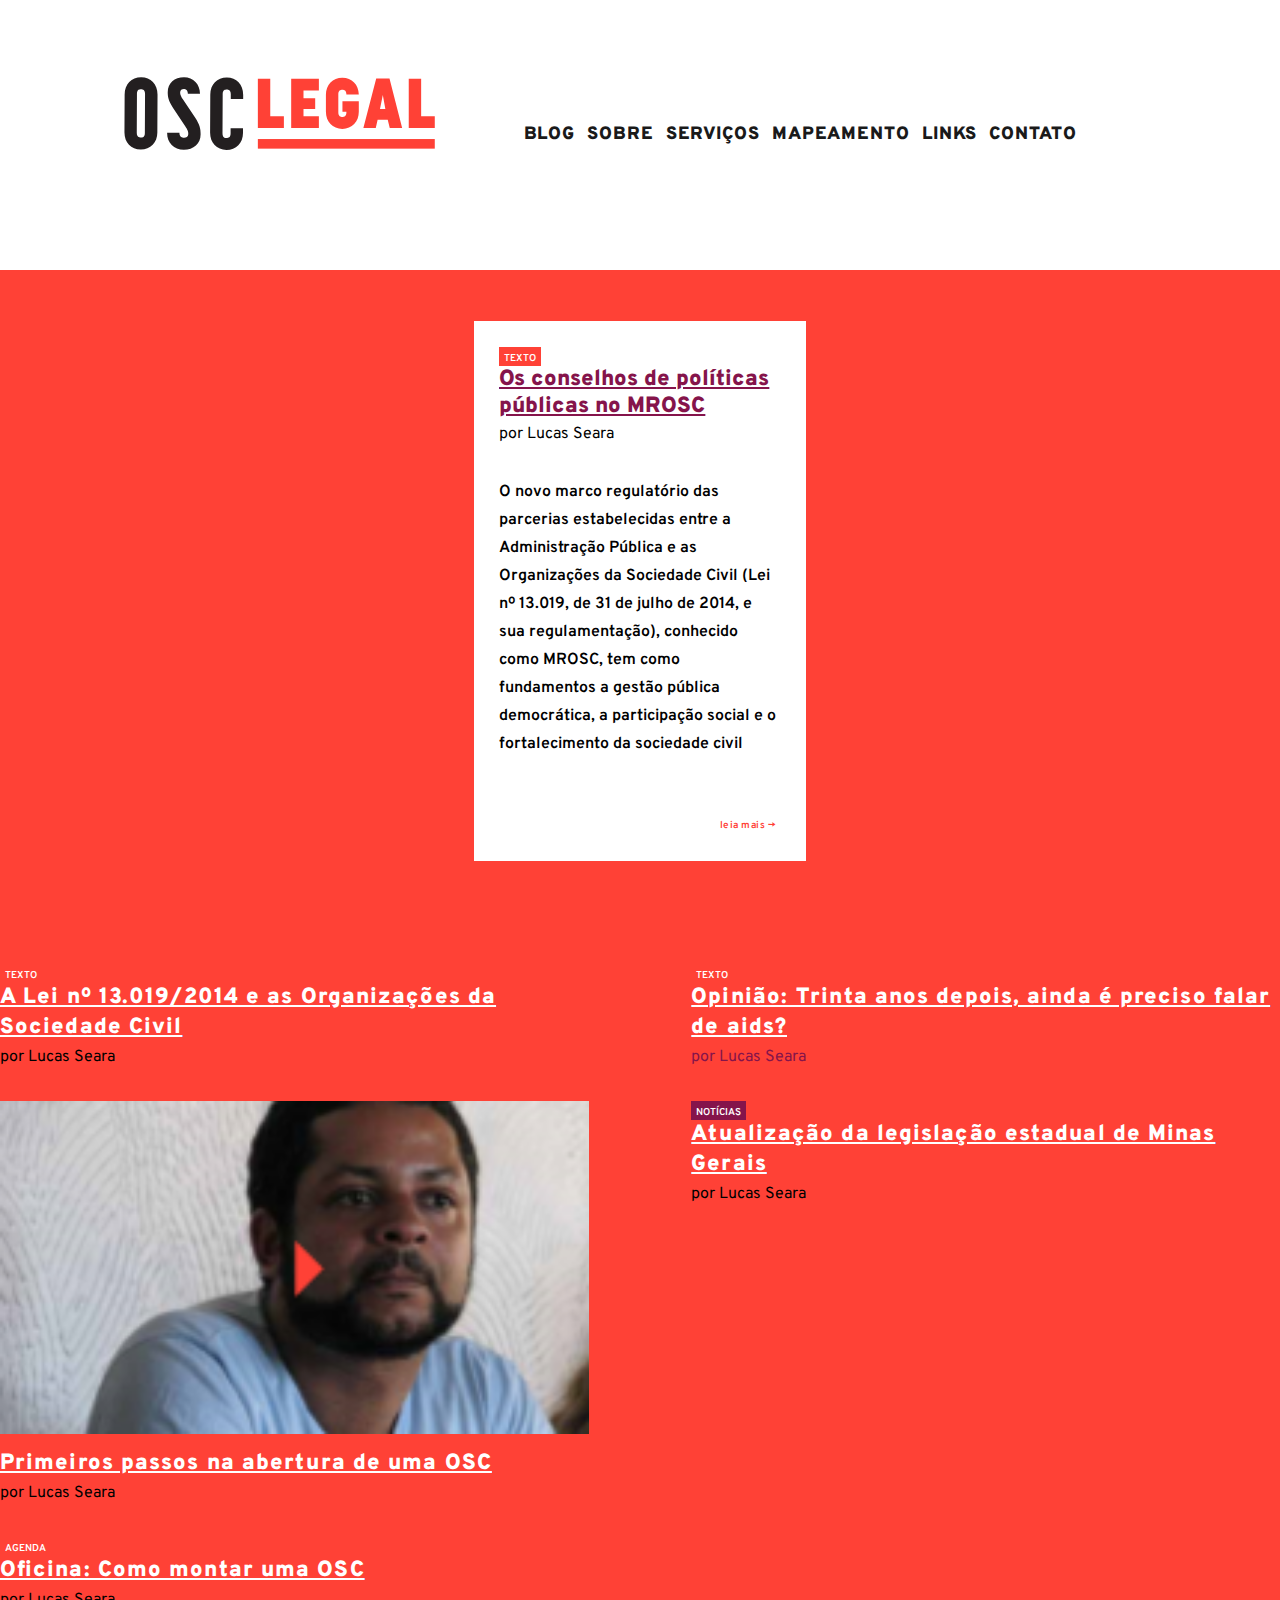
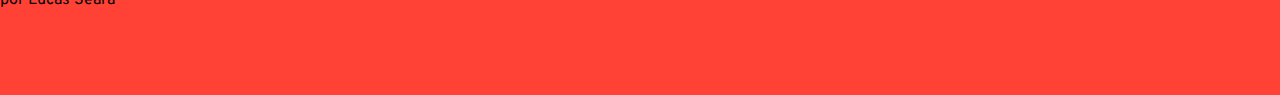
<file: index.html>
<!DOCTYPE html>
<html>
<head>
	<title>OSC Legal</title>
	<meta charset="utf-8">
	<meta name="viewport" content="width=device-width, initial-scale=1">
	<link rel="stylesheet" href="style.css">
</head>
<body>
	<header class="cabecalho">
		<a class="cabecalho-logo" href="index.html">
			<img class="" src="Assets/Logo-OSC-15.svg">
		</a>
		<nav class="cabecalho-menu">
			<a class="cabecalhoMenu-item" href="index.html">Blog</a>
				<div class="cabecalhoMenuItem-drop">
					<a class="menuItemDrop-item" href="blogTextos.html">Texto</a>
					<a class="menuItemDrop-item" href="blogVideos.html">Vídeos</a>
					<a class="menuItemDrop-item" href="blogAgenda.html">Agenda</a>
					<a class="menuItemDrop-item" href="blogFotos.html">Fotos</a>
					<a class="menuItemDrop-item" href="blogNoticias.html">Notícias</a>
					<a class="menuItemDrop-item" href="blogDuvidas.html">Dúvidas</a>
				</div>
			<a class="cabecalhoMenu-item" href="sobre.html">Sobre</a>
			<a class="cabecalhoMenu-item" href="servicos.html">Serviços</a>
			<a class="cabecalhoMenu-item" href="mapeamento.html">Mapeamento</a>
			<a class="cabecalhoMenu-item" href="links.html">Links</a>
			<a class="cabecalhoMenu-item" href="contato.html">Contato</a>
		</nav>
	</header>
	<main class="containerHome">
		<article class="containerHome-article">
			<p class="containerHome-indicador">texto</p>
			<a class="containerHomeArticle-link" href="#">
				<h2  class="HomeArticleLink-titulo">Os conselhos de políticas públicas no MROSC</h2>
			</a>
			<h3 class="containerHome-autoria">por Lucas Seara</h3>
			<p class="containerHomeArticle-paragrafo">O novo marco regulatório das parcerias estabelecidas entre a Administração Pública e as Organizações da Sociedade Civil (Lei nº 13.019, de 31 de julho de 2014, e sua regulamentação), conhecido como MROSC, tem como fundamentos a gestão pública democrática, a participação social e o fortalecimento da sociedade civil</p>
			<p class="containerHomeArticle-readMore">leia mais  →</p>
		</article>
		<section class="containerHome-section">
			<div class="containerHomeSection-item">
				<p class="containerHome-indicador section-indicador">Texto</p>
				<a  class="HomeSectionItem-link" href="#">
					<h2 class="homeSectionItemLink-titulo">A Lei nº 13.019/2014 e as Organizações da Sociedade Civil</h2>
				</a>
				<h3 class="containerHome-autoria section-autoria">por Lucas Seara</h3>
			</div>
			<div class="containerHomeSection-item">
				<img class="HomeSectionItem-video" src="Assets/simulaçãoVideo.png"></video>
				<a class="HomeSectionItem-link" href="#">
					<h2 class="homeSectionItemLink-titulo">Primeiros passos na abertura de uma OSC</h2>
				</a>
				<h3 class="containerHome-autoria section-autoria">por Lucas Seara</h3>
			</div>
			<div class="containerHomeSection-item">
				<p class="containerHome-indicador section-indicador">Agenda</p>
				<a class="HomeSectionItem-link" href="#">
					<h2 class="homeSectionItemLink-titulo">Oﬁcina: Como montar uma OSC</h2>
				</a>
				<h3 class="containerHome-autoria section-autoria">por Lucas Seara</h3>
			</div>
			<div class="containerHomeSection-item">
				<p class="containerHome-indicador section-indicador">Texto</p>
				<a class="HomeSectionItem-link" href="#">
					<h2 class="homeSectionItemLink-titulo">Opinião: Trinta anos depois, ainda é preciso falar de aids?</h2>
				</a>
				<h3 class="containerHome-autoria homeSection-autoria">por Lucas Seara</h3>
			</div>
			<div class="containerHomeSection-item">
				<p class="containerHome-indicador homeSection-indicador">Notícias</p>
				<a class="HomeSectionItem-link" href="#">
					<h2  class="homeSectionItemLink-titulo">Atualização da legislação estadual de Minas Gerais</h2>
				</a>
				<h3 class="containerHome-autoria section-autoria">por Lucas Seara</h3>
			</div>
		</section>
	</main>
</body>
</html>
</file>
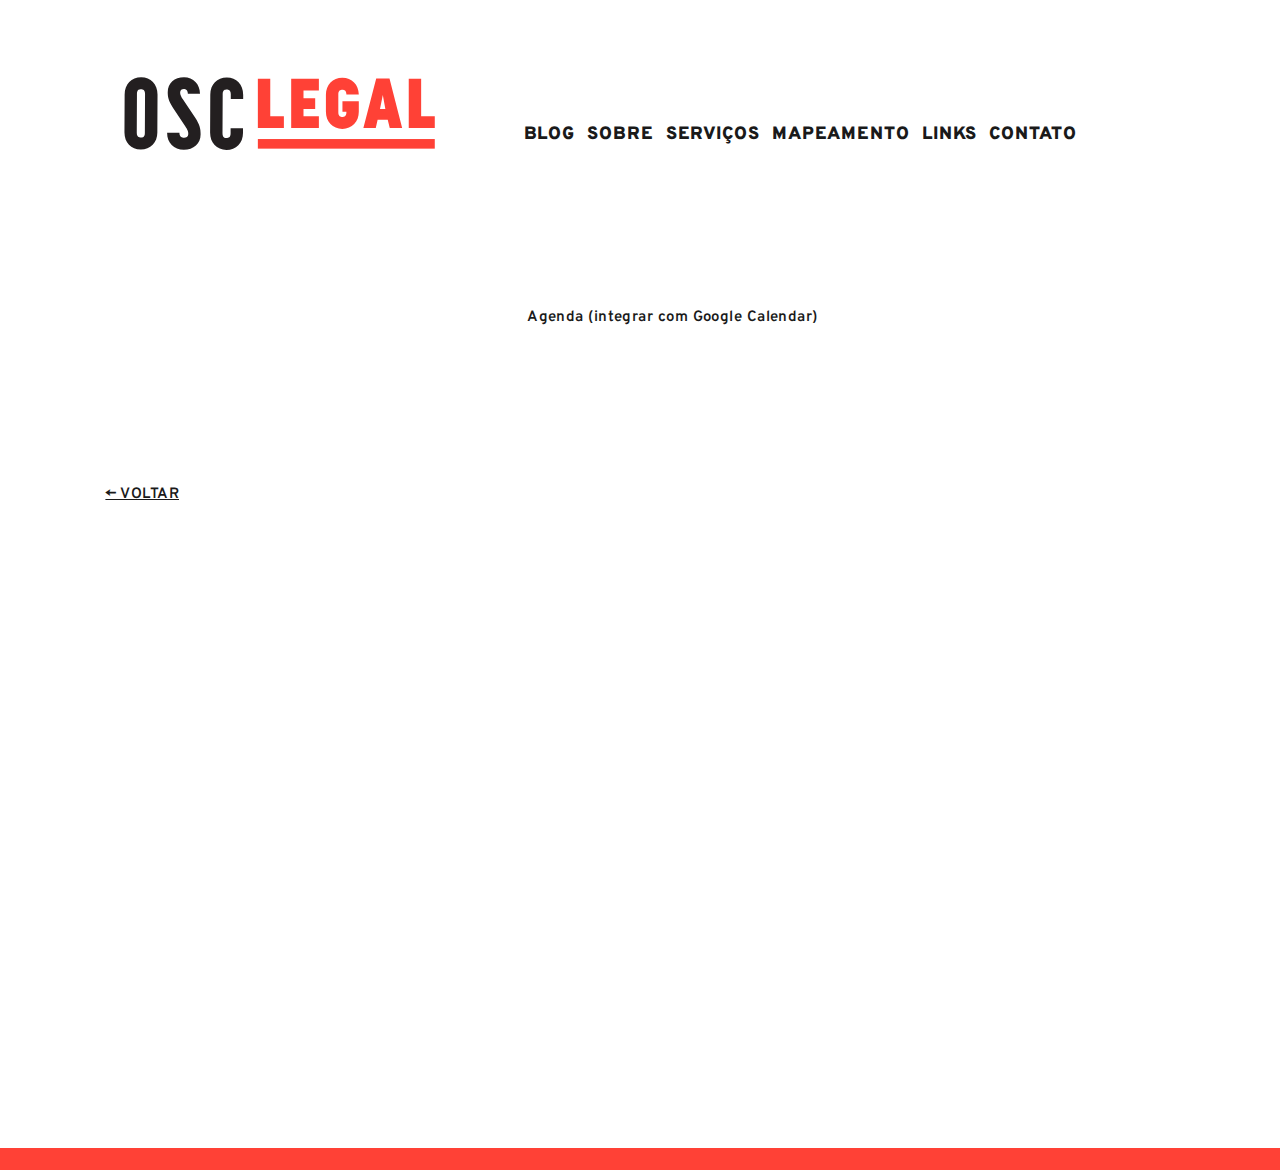
<file: blogAgenda.html>
<!DOCTYPE html>
<html>
<head>
	<title>OSC Legal</title>
	<meta charset="utf-8">
	<meta name="viewport" content="width=device-width, initial-scale=1">
	<link rel="stylesheet" href="style.css">
</head>
<body>
	<header class="cabecalho">
		<a class="cabecalho-logo" href="index.html">
			<img class="" src="Assets/Logo-OSC-15.svg">
		</a>
		<nav class="cabecalho-menu">
			<a class="cabecalhoMenu-item" href="index.html">Blog</a>
				<div class="cabecalhoMenuItem-drop">
					<a class="menuItemDrop-item" href="blogTextos.html">Texto</a>
					<a class="menuItemDrop-item" href="blogVideos.html">Vídeos</a>
					<a class="menuItemDrop-item" href="blogAgenda.html">Agenda</a>
					<a class="menuItemDrop-item" href="blogFotos.html">Fotos</a>
					<a class="menuItemDrop-item" href="blogNoticias.html">Notícias</a>
					<a class="menuItemDrop-item" href="blogDuvidas.html">Dúvidas</a>
				</div>
			<a class="cabecalhoMenu-item" href="sobre.html">Sobre</a>
			<a class="cabecalhoMenu-item" href="servicos.html">Serviços</a>
			<a class="cabecalhoMenu-item" href="mapeamento.html">Mapeamento</a>
			<a class="cabecalhoMenu-item" href="links.html">Links</a>
			<a class="cabecalhoMenu-item" href="contato.html">Contato</a>
		</nav>
	</header>
	<main class="containerBlogAgenda">
		<section class="containerBlogAgenda-section">
			<p class="containerBlogAgenda-back">← voltar</p>
		</section>
		<section class="containerBlogAgenda-section sectionAgenda">
			<p class="blogAgendaSection-paragrafo">Agenda (integrar com Google Calendar)</p>
		</section>
	</main>
	<footer class="rodape"></footer>
</body>
</html>
</file>
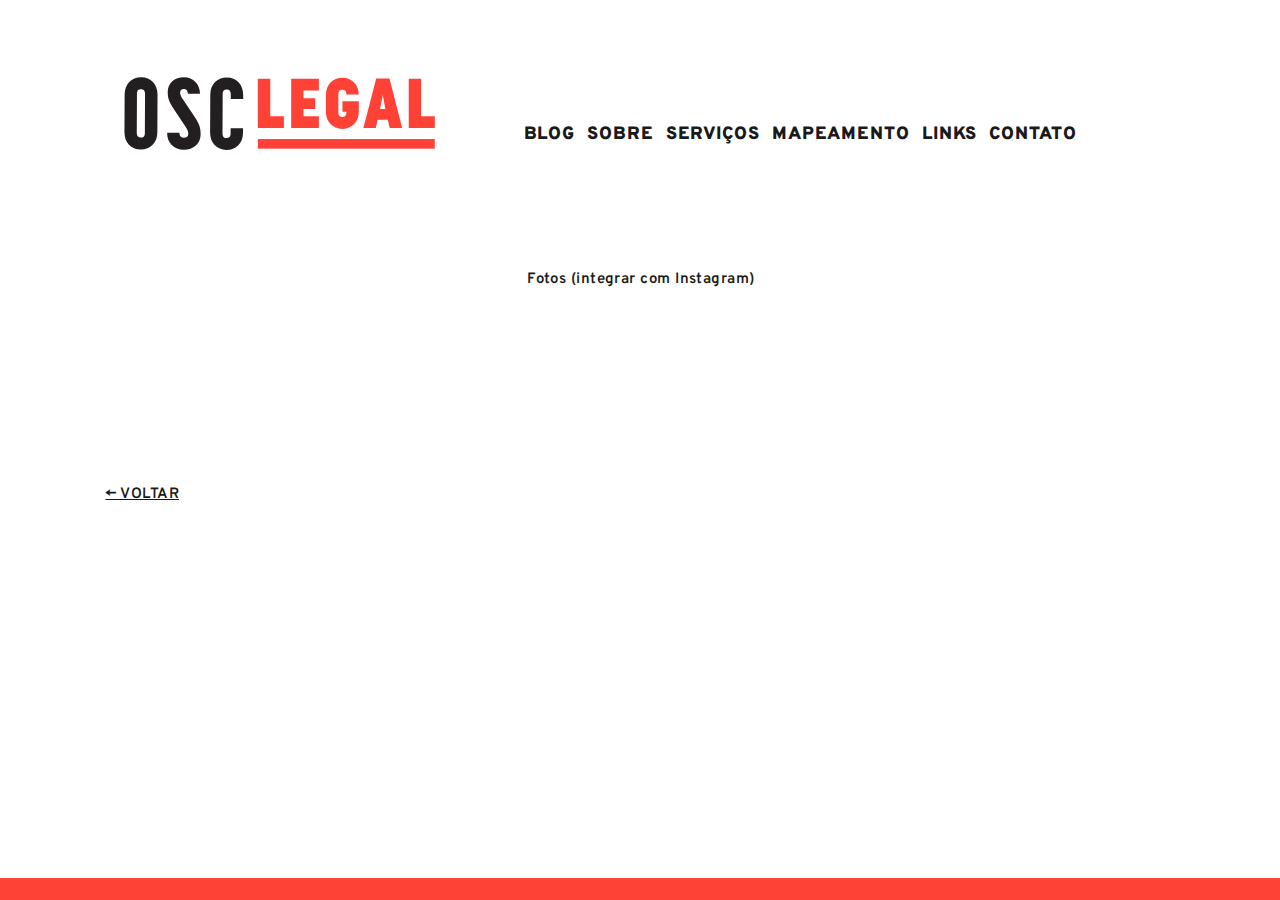
<file: blogFotos.html>
<!DOCTYPE html>
<html>
<head>
	<title>OSC Legal</title>
	<meta charset="utf-8">
	<meta name="viewport" content="width=device-width, initial-scale=1">
	<link rel="stylesheet" href="style.css">
</head>
<body>
	<header class="cabecalho">
		<a class="cabecalho-logo" href="index.html">
			<img class="" src="Assets/Logo-OSC-15.svg">
		</a>
		<nav class="cabecalho-menu">
			<a class="cabecalhoMenu-item" href="index.html">Blog</a>
				<div class="cabecalhoMenuItem-drop">
					<a class="menuItemDrop-item" href="blogTextos.html">Texto</a>
					<a class="menuItemDrop-item" href="blogVideos.html">Vídeos</a>
					<a class="menuItemDrop-item" href="blogAgenda.html">Agenda</a>
					<a class="menuItemDrop-item" href="blogFotos.html">Fotos</a>
					<a class="menuItemDrop-item" href="blogNoticias.html">Notícias</a>
					<a class="menuItemDrop-item" href="blogDuvidas.html">Dúvidas</a>
				</div>
			<a class="cabecalhoMenu-item" href="sobre.html">Sobre</a>
			<a class="cabecalhoMenu-item" href="servicos.html">Serviços</a>
			<a class="cabecalhoMenu-item" href="mapeamento.html">Mapeamento</a>
			<a class="cabecalhoMenu-item" href="links.html">Links</a>
			<a class="cabecalhoMenu-item" href="contato.html">Contato</a>
		</nav>
	</header>
	<main class="containerBlogFotos">
		<section class="containerBlogFotos-section">
			<p class="containerBlogFotos-back">← voltar</p>
		</section>
		<section class="containerBlogFotos-section sectionFotos">
			<p class="blogFotosSection-paragrafo">Fotos (integrar com Instagram)</p>
		</section>
	</main>
	<footer class="rodape"></footer>
</body>
</html>
</file>
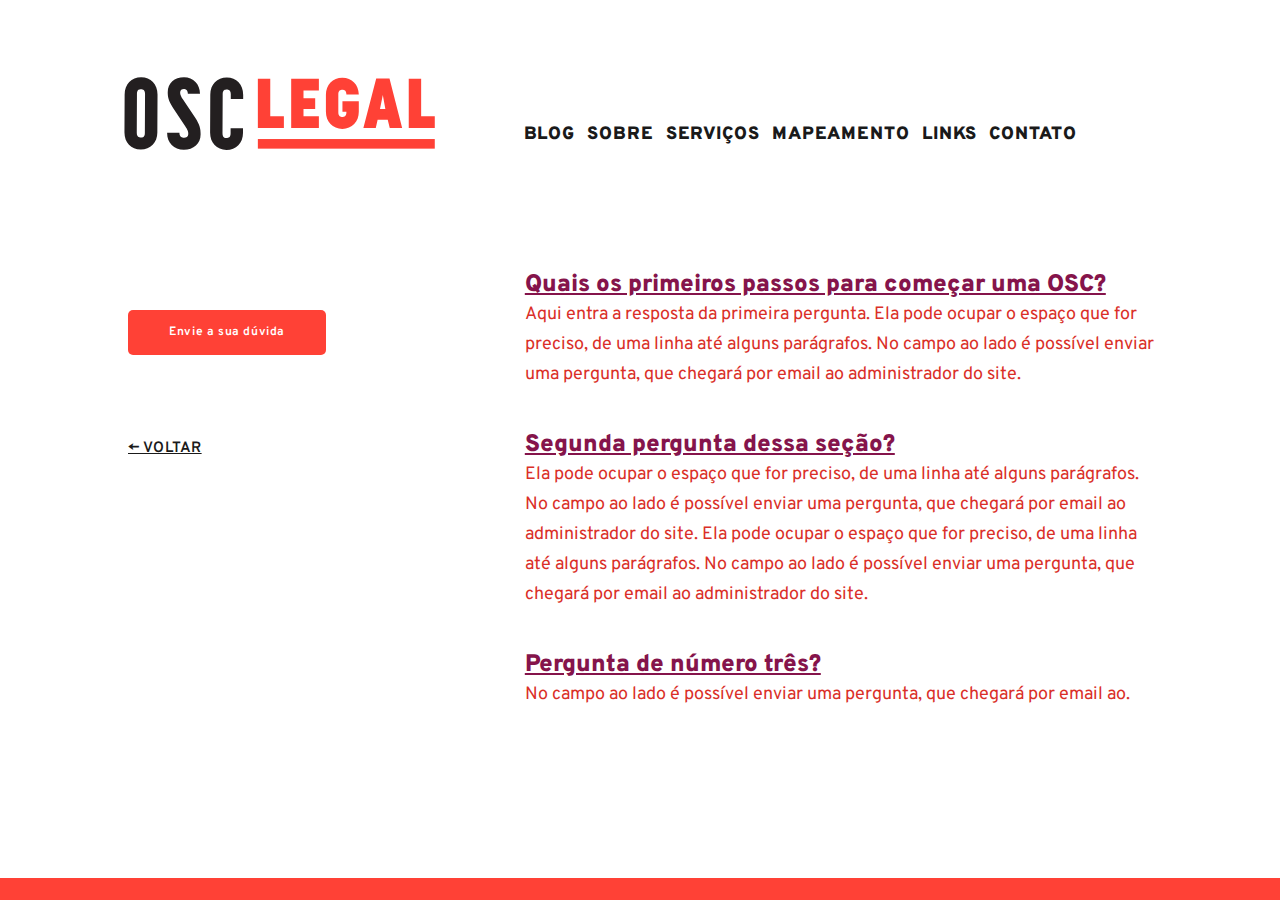
<file: blogNoticias.html>
<!DOCTYPE html>
<html>
<head>
	<title>OSC Legal</title>
	<meta charset="utf-8">
	<meta name="viewport" content="width=device-width, initial-scale=1">
	<link rel="stylesheet" href="style.css">
</head>
<body>
	<header class="cabecalho">
		<a class="cabecalho-logo" href="index.html">
			<img class="" src="Assets/Logo-OSC-15.svg">
		</a>
		<nav class="cabecalho-menu">
			<a class="cabecalhoMenu-item" href="index.html">Blog</a>
				<div class="cabecalhoMenuItem-drop">
					<a class="menuItemDrop-item" href="blogTextos.html">Texto</a>
					<a class="menuItemDrop-item" href="blogVideos.html">Vídeos</a>
					<a class="menuItemDrop-item" href="blogAgenda.html">Agenda</a>
					<a class="menuItemDrop-item" href="blogFotos.html">Fotos</a>
					<a class="menuItemDrop-item" href="blogNoticias.html">Notícias</a>
					<a class="menuItemDrop-item" href="blogDuvidas.html">Dúvidas</a>
				</div>
			<a class="cabecalhoMenu-item" href="sobre.html">Sobre</a>
			<a class="cabecalhoMenu-item" href="servicos.html">Serviços</a>
			<a class="cabecalhoMenu-item" href="mapeamento.html">Mapeamento</a>
			<a class="cabecalhoMenu-item" href="links.html">Links</a>
			<a class="cabecalhoMenu-item" href="contato.html">Contato</a>
		</nav>
	</header>
	<main class="containerBlogNoticias">
		<section class="containerBlogNoticias-section">
			<button class="blogNoticiasSection-btn">Envie a sua dúvida</button>
			<p class="blogNoticiasSection-back">← voltar</p>
		</section>
		<section class="containerBlogNoticias-section sectionNoticias">
			<h2 class="blogNoticiasSection-titulo">Quais os primeiros passos para começar uma OSC?</h2>
			<p class="blogNoticiasSection-paragrafo">Aqui entra a resposta da primeira pergunta. Ela pode ocupar o espaço que for preciso, de uma linha até alguns parágrafos. No campo ao lado é possível enviar uma pergunta, que chegará por email ao administrador do site.</p>
			<h2 class="blogNoticiasSection-titulo">Segunda pergunta dessa seção?</h2>
			<p class="blogNoticiasSection-paragrafo">Ela pode ocupar o espaço que for preciso, de uma linha até alguns parágrafos. No campo ao lado é possível enviar uma pergunta, que chegará por email ao administrador do site. Ela pode ocupar o espaço que for preciso, de uma linha até alguns parágrafos. No campo ao lado é possível enviar uma pergunta, que chegará por email ao administrador do site.</p>
			<h2 class="blogNoticiasSection-titulo">Pergunta de número três?</h2>
			<p class="blogNoticiasSection-paragrafo">No campo ao lado é possível enviar uma pergunta, que chegará por email ao.</p>
		</section>
	</main>
	<footer class="rodape"></footer>
</body>
</html>
</file>
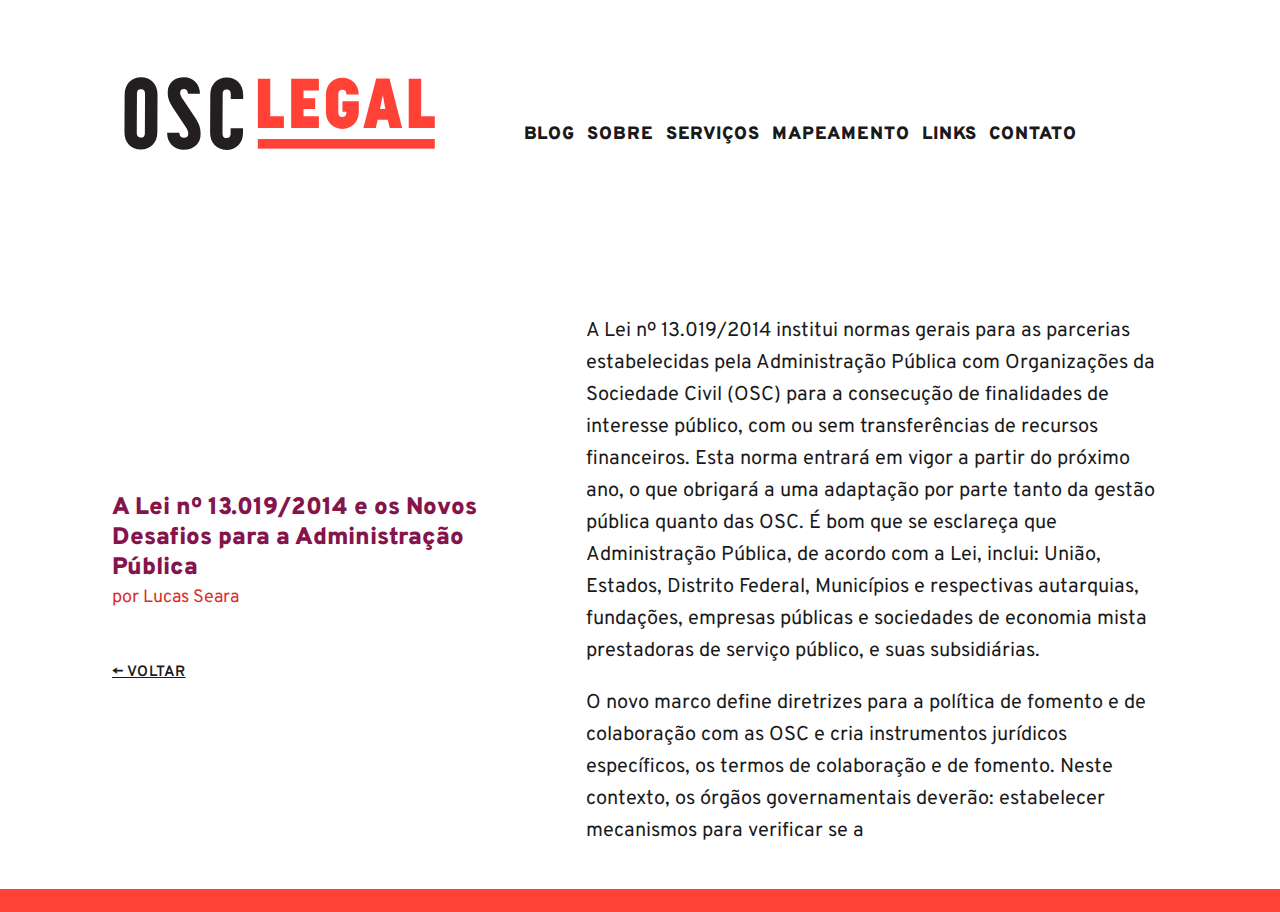
<file: blogTextos.html>
<!DOCTYPE html>
<html>
<head>
	<title>OSC Legal</title>
	<meta charset="utf-8">
	<meta name="viewport" content="width=device-width, initial-scale=1">
	<link rel="stylesheet" href="style.css">
</head>
<body>
	<header class="cabecalho">
		<a class="cabecalho-logo" href="index.html">
			<img class="" src="Assets/Logo-OSC-15.svg">
		</a>
		<nav class="cabecalho-menu">
			<a class="cabecalhoMenu-item" href="index.html">Blog</a>
				<div class="cabecalhoMenuItem-drop">
					<a class="menuItemDrop-item" href="blogTextos.html">Texto</a>
					<a class="menuItemDrop-item" href="blogVideos.html">Vídeos</a>
					<a class="menuItemDrop-item" href="blogAgenda.html">Agenda</a>
					<a class="menuItemDrop-item" href="blogFotos.html">Fotos</a>
					<a class="menuItemDrop-item" href="blogNoticias.html">Notícias</a>
					<a class="menuItemDrop-item" href="blogDuvidas.html">Dúvidas</a>
				</div>
			<a class="cabecalhoMenu-item" href="sobre.html">Sobre</a>
			<a class="cabecalhoMenu-item" href="servicos.html">Serviços</a>
			<a class="cabecalhoMenu-item" href="mapeamento.html">Mapeamento</a>
			<a class="cabecalhoMenu-item" href="links.html">Links</a>
			<a class="cabecalhoMenu-item" href="contato.html">Contato</a>
		</nav>
	</header>
	<main class="containerBlogTextos">
		<section class="containerBlogTextos-section">
			<h2 class="blogTextosSection-titulo">A Lei nº 13.019/2014 e os Novos Desaﬁos para a Administração Pública</h2>
			<p class="blogTextosSection-autoria">por Lucas Seara</p>
			<p class="blogTextosSection-back">← voltar</p>
			<article class="blogTextosSection-artigo">
				<p class="blogTextosSectionArtigo-paragrafo">A Lei nº 13.019/2014 institui normas gerais para as parcerias estabelecidas pela Administração Pública com Organizações da Sociedade Civil (OSC) para a consecução de ﬁnalidades de interesse público, com ou sem transferências de recursos ﬁnanceiros. Esta norma entrará em vigor a partir do próximo ano, o que obrigará a uma adaptação por parte tanto da gestão pública quanto das OSC. É bom que se esclareça que Administração Pública, de acordo com a Lei, inclui: União, Estados, Distrito Federal, Municípios e respectivas autarquias, fundações, empresas públicas e sociedades de economia mista prestadoras de serviço público, e suas subsidiárias.</p>
				<p class="blogTextosSectionArtigo-paragrafo">O novo marco deﬁne diretrizes para a política de fomento e de colaboração com as OSC e cria instrumentos jurídicos especíﬁcos, os termos de colaboração e de fomento. Neste contexto, os órgãos governamentais deverão: estabelecer mecanismos para veriﬁcar se a</p>
			</article>
		</section>
		
	</main>
	<footer class="rodape"></footer>
</body>
</html>
</file>
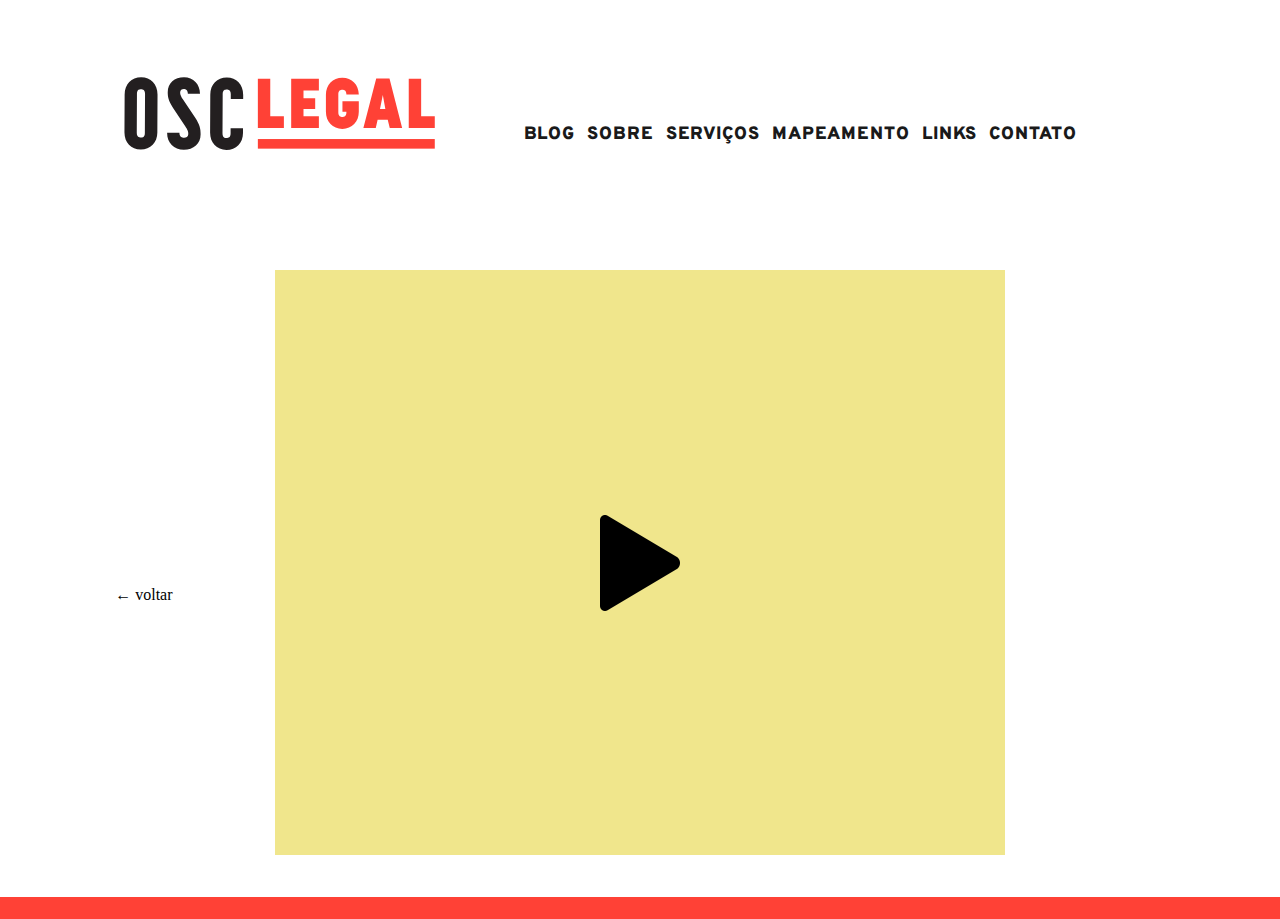
<file: blogVideos.html>
<!DOCTYPE html>
<html>
<head>
	<title>OSC Legal</title>
	<meta charset="utf-8">
	<meta name="viewport" content="width=device-width, initial-scale=1">
	<link rel="stylesheet" href="style.css">
</head>
<body>
	<header class="cabecalho">
		<a class="cabecalho-logo" href="index.html">
			<img class="" src="Assets/Logo-OSC-15.svg">
		</a>
		<nav class="cabecalho-menu">
			<a class="cabecalhoMenu-item" href="index.html">Blog</a>
				<div class="cabecalhoMenuItem-drop">
					<a class="menuItemDrop-item" href="blogTextos.html">Texto</a>
					<a class="menuItemDrop-item" href="blogVideos.html">Vídeos</a>
					<a class="menuItemDrop-item" href="blogAgenda.html">Agenda</a>
					<a class="menuItemDrop-item" href="blogFotos.html">Fotos</a>
					<a class="menuItemDrop-item" href="blogNoticias.html">Notícias</a>
					<a class="menuItemDrop-item" href="blogDuvidas.html">Dúvidas</a>
				</div>
			<a class="cabecalhoMenu-item" href="sobre.html">Sobre</a>
			<a class="cabecalhoMenu-item" href="servicos.html">Serviços</a>
			<a class="cabecalhoMenu-item" href="mapeamento.html">Mapeamento</a>
			<a class="cabecalhoMenu-item" href="links.html">Links</a>
			<a class="cabecalhoMenu-item" href="contato.html">Contato</a>
		</nav>
	</header>
	<main class="containerBlogVideos">
		<p class="containerBlogVideos-back">← voltar</p>
		<div class="containerBlogVideos-item">
			<img class="play" src="Assets/icon-play.png"></img>
		</div>
	</main>
	<footer class="rodape"></footer>
</body>
</html>
</file>
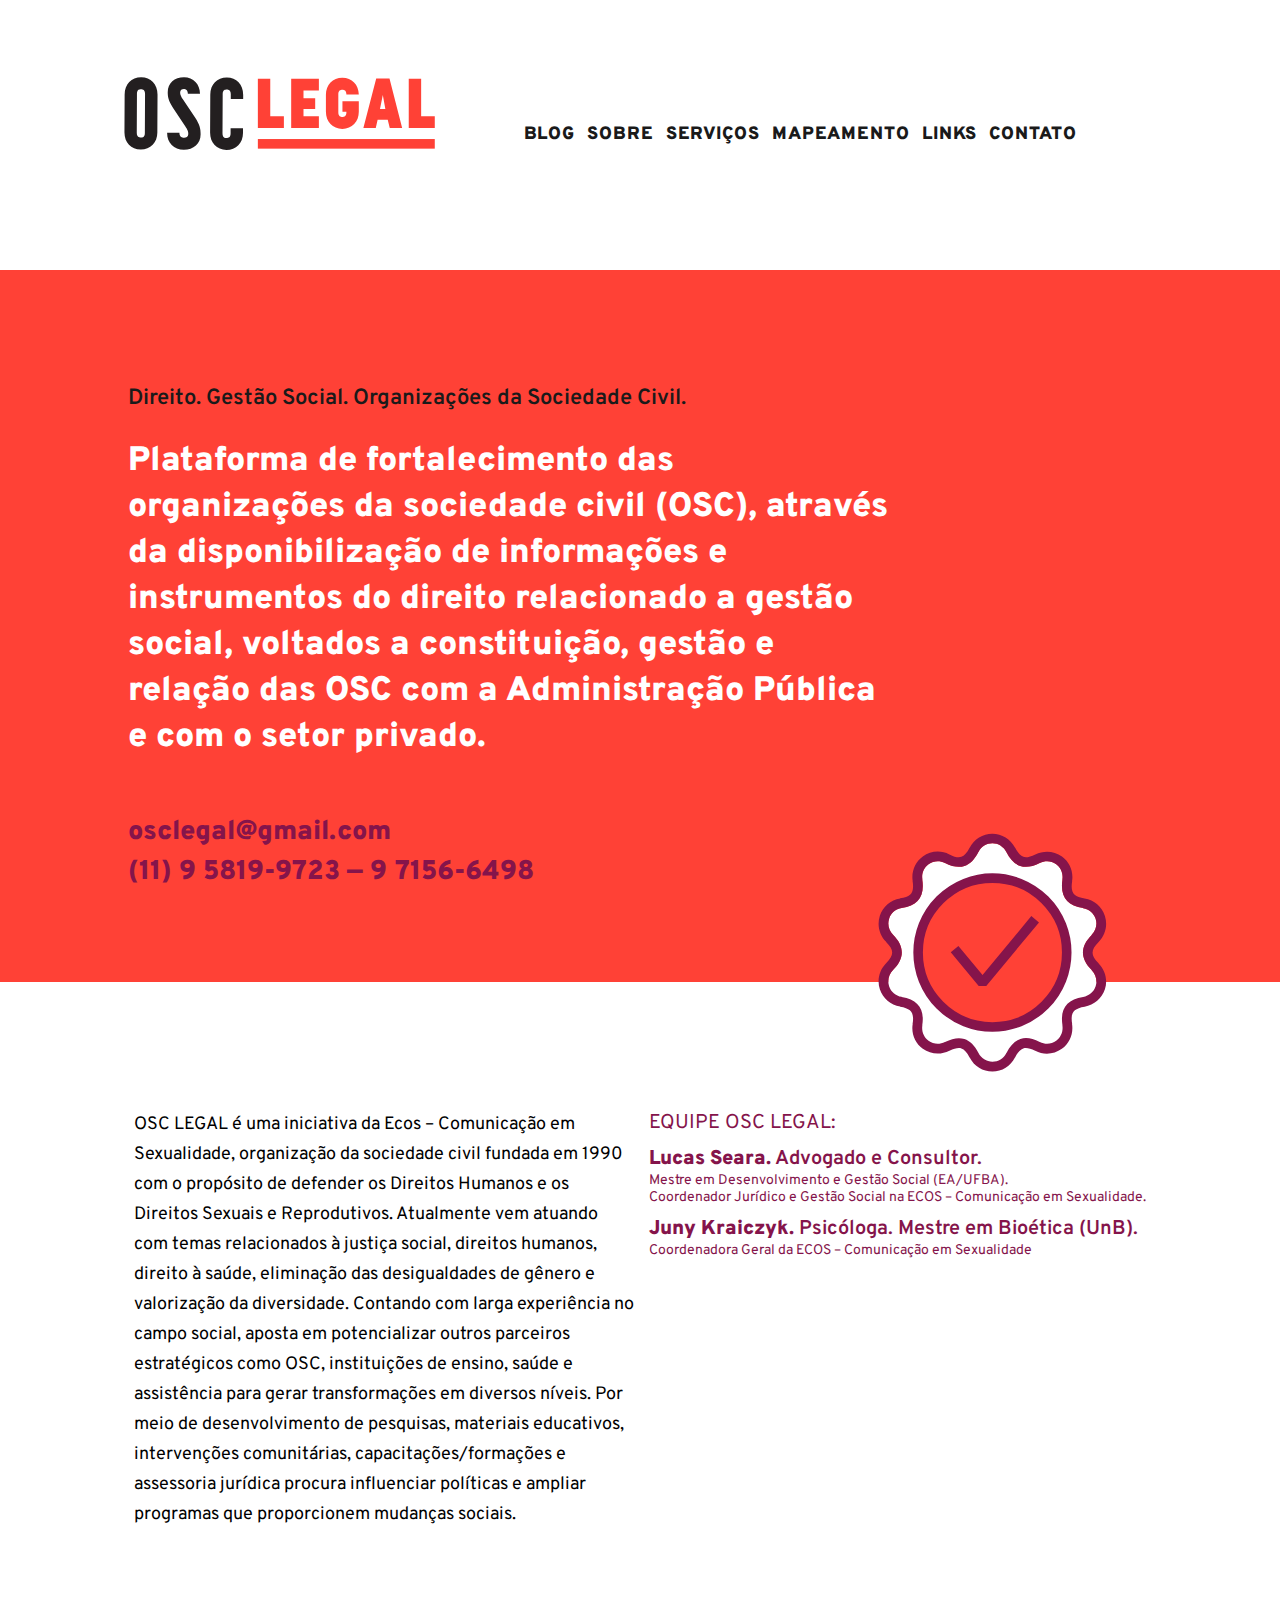
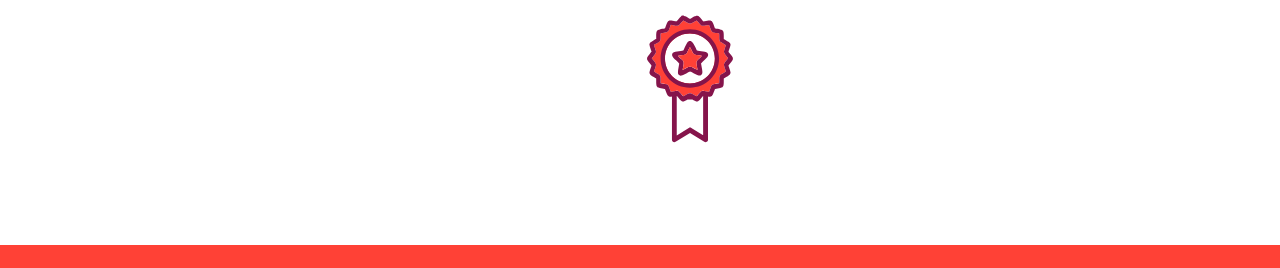
<file: sobre.html>
<!DOCTYPE html>
<html>
<head>
	<title>OSC Legal</title>
	<meta charset="utf-8">
	<meta name="viewport" content="width=device-width, initial-scale=1">
	<link rel="stylesheet" href="style.css">
</head>
<body>
	<header class="cabecalho">
		<a class="cabecalho-logo" href="index.html">
			<img class="" src="Assets/Logo-OSC-15.svg">
		</a>
		<nav class="cabecalho-menu">
			<a class="cabecalhoMenu-item" href="index.html">Blog</a>
				<div class="cabecalhoMenuItem-drop">
					<a class="menuItemDrop-item" href="blogTextos.html">Texto</a>
					<a class="menuItemDrop-item" href="blogVideos.html">Vídeos</a>
					<a class="menuItemDrop-item" href="blogAgenda.html">Agenda</a>
					<a class="menuItemDrop-item" href="blogFotos.html">Fotos</a>
					<a class="menuItemDrop-item" href="blogNoticias.html">Notícias</a>
					<a class="menuItemDrop-item" href="blogDuvidas.html">Dúvidas</a>
				</div>
			<a class="cabecalhoMenu-item" href="sobre.html">Sobre</a>
			<a class="cabecalhoMenu-item" href="servicos.html">Serviços</a>
			<a class="cabecalhoMenu-item" href="mapeamento.html">Mapeamento</a>
			<a class="cabecalhoMenu-item" href="links.html">Links</a>
			<a class="cabecalhoMenu-item" href="contato.html">Contato</a>
		</nav>
	</header>
	<main class="containerSobre">
		<section class="containerSobre-section">
			<h1 class="sobreSection-titulo">Direito. Gestão Social. Organizações da Sociedade Civil.</h1>
			<p class="sobreSection-paragrafo">Plataforma de fortalecimento das organizações da sociedade civil (OSC), através da disponibilização de informações e instrumentos do direito relacionado a gestão social, voltados a constituição, gestão e relação das OSC com a Administração Pública e com o setor privado.</p>
			<p class="sobreSection-dados">osclegal@gmail.com</p>
			<p class="sobreSection-dados">(11) 9 5819-9723 — 9 7156-6498</p>
			<img class="sobreSection-iconCheck" src="Assets/Icone-Check.svg">
		</section>
		<section class="containerSobre-section sectionContent">
			<div class="sobreSection-parte">
				<p class="sobreSectionParte-paragrafo">OSC LEGAL é uma iniciativa da Ecos – Comunicação em Sexualidade, organização da sociedade civil fundada em 1990 com o propósito de defender os Direitos Humanos e os Direitos Sexuais e Reprodutivos. Atualmente vem atuando com temas relacionados à justiça social, direitos humanos, direito à saúde, eliminação das desigualdades de gênero e valorização da diversidade. Contando com larga experiência no campo social, aposta em potencializar outros parceiros estratégicos como OSC, instituições de ensino, saúde e assistência para gerar transformações em diversos níveis. Por meio de desenvolvimento de pesquisas, materiais educativos, intervenções comunitárias, capacitações/formações e assessoria jurídica procura inﬂuenciar políticas e ampliar programas que proporcionem mudanças sociais.</p>
			</div>
			<div class="sobreSection-parte">
				<p class="sobreSectionParte-indice">Equipe OSC LEGAL:</p>
				<p class="sobreSectionParte-nivel1">
					<span>Lucas Seara.</span> Advogado e Consultor.
				</p>
				<p class="sobreSectionParte-nivel2">
					Mestre em Desenvolvimento e Gestão Social (EA/UFBA).
				</p>
				<p class="sobreSectionParte-nivel2">
					Coordenador Jurídico e Gestão Social na ECOS – Comunicação em Sexualidade.
				</p>
				<p class="sobreSectionParte-nivel1">
					<span>Juny Kraiczyk.</span> Psicóloga. Mestre em Bioética (UnB).
				</p>
				<p class="sobreSectionParte-nivel2">
					Coordenadora Geral da ECOS – Comunicação em Sexualidade
				</p>
				<img class="sobreSectionParte-certificado" src="Assets/Icone-Certificado.svg">
			</div>
		</section>
	</main>
	<footer class="rodape"></footer>
</body>
</html>
</file>
<file: style.css>
@import url('https://fonts.googleapis.com/css?family=Overpass:400,600,900');

*,
*:after,
*:before{
	margin:0;
	padding: 0;
	box-sizing: border-box;
}

body{
	min-height: 100vh;
	position: relative;

	/*background-color: pink;*/
}
.cabecalho{
	min-height: 30vh;
	display: flex;
	justify-content: center;
	align-items: center;
}
.cabecalho-logo{
	width: 26%;
	margin: 0 3% 3% 8.8%;
}
.cabecalho-menu{
	/*min-height:10vh;*/ 
	width: 44%;
	margin-left: 3%;
	margin-right: 15%;
	position: relative;
	display: flex;
	flex-flow: row wrap;
	align-items: flex-end;
	justify-content: space-between;
}
.cabecalhoMenu-item{
	margin-right: 10px;
	font-family: 'Overpass', sans-serif;
	font-weight: 900;
	font-size: 18px;
	font-style: normal;
	color:rgb(26, 26, 26);
	text-decoration: none;
	text-align: left;
	text-transform: uppercase;
	line-height: 42px;
	letter-spacing: 0.05em;
}
.cabecalhoMenu-item:hover{
	color: rgb(133, 20, 75);
	text-decoration: underline;
}
.cabecalhoMenuItem-drop{
	min-width:70%; 
	position: absolute;
	left: 0;
	bottom: -30px;
	display: none;
	justify-content: space-between;
}
.cabecalhoMenuItem-drop:hover{
	display: flex;	
}
.cabecalhoMenuItem-drop:hover + .cabecalhoMenu-item{
	color: rgb(133, 20, 75);
	text-decoration: underline;
}
.cabecalhoMenu-item:hover + .cabecalhoMenuItem-drop{
	display: flex;
}
.menuItemDrop-item{
	margin-right: 10px;
	font-family: 'Overpass', sans-serif;
	font-weight: 600;
	font-size: 14px;
	color: rgb(255, 65, 54);
	font-style: normal;
	text-align: left;
	text-decoration: none;
	text-transform: uppercase;
	line-height: 40px;
	letter-spacing: 0.04em;
}

/* Estilo main Home */

.containerHome{
	min-height: 70vh;
	background-color: rgb(255,65,54);
	display: flex;
	flex-flow: row wrap;
	justify-content: space-around;
	align-items: flex-start;
}
.containerHome-article{
	width: 26%;
	min-height: 60vh;
	margin: 4% 0;
	padding: 2%;
	background-color: #fff;
	position: relative; 
	display: flex;
	flex-flow: column nowrap;
	justify-content: flex-start;
	align-items: flex-start;
}
.containerHome-indicador{
	padding: 5px;
	padding-bottom: 1px;
	font-family: 'Overpass', sans-serif;
	font-weight: 600;
	font-size: 10px;
	font-style: normal;
	color: rgb(255, 255, 255);
	text-align: left;
	text-transform: uppercase;
	/*line-height: 20px;*/
	background-color: rgb(255, 65, 54);
}
.containerHomeArticle-link{

}
.HomeArticleLink-titulo{
	font-family: 'Overpass', sans-serif;
	font-weight: 900;
	font-size: 22px;
	color: rgb(133, 20, 75);
	font-style: normal;
	text-decoration: underline;
	text-align: left;
	letter-spacing: 0.05em, 0em;
}
.containerHome-autoria{
	margin-bottom: 30px;
	font-family: 'Overpass', sans-serif;
	font-weight: 400;
	font-size: 16px;
	color: rgb(0, 0, 0);
	font-style: normal;
	text-align: left;
	line-height: 28px;
	letter-spacing: 0.05em, 0em;
}
.containerHomeArticle-paragrafo{
	font-family: 'Overpass', sans-serif;
	font-weight: 600;
	font-size: 16px;
	color: rgb(0, 0, 0);
	font-style: normal;
	text-align: left;
	line-height: 28px;
	letter-spacing: 0em;
}
.containerHomeArticle-readMore{
	font-family: 'Overpass', sans-serif;
	font-weight: 600;
	font-size: 10px;
	color: rgb(255, 65, 54);
	font-style: normal;
	text-align: left;
	line-height: 30px;
	letter-spacing: 0.05em;
	position: absolute;
	bottom: 20px;
	right: 30px;
}
.containerHome-section{
	min-width: 55%;
	max-height: 80vh;
	margin: 4% 0;
	display: flex;
	flex-flow: column wrap;
	align-content: space-between;
	justify-content: flex-start;
}
.containerHomeSection-item{
	width: 46%;
	display: flex;
	flex-flow: column nowrap;
	justify-content: flex-start;
	align-items: flex-start;
}
.homeSectionItemLink-titulo{
	font-family: 'Overpass', sans-serif;
	font-weight: 900;
	font-style: normal;
	font-size: 22px;
	color: rgb(255, 255, 255);
	font-style: normal;
	text-decoration: underline;
	text-align: left;
	line-height: 30px;
	letter-spacing: 0.05em;
}
.homeSection-indicador{
	background-color: rgb(133, 20, 75);
}
.homeSection-autoria{
	color: rgb(133, 20, 75);	
}
.HomeSectionItem-video{
	width: 100%;
	margin-bottom: 15px;
}

/* Estilo main blogTextos */

.containerBlogTextos{
	min-height: 70vh;	
}
.containerBlogTextos-section{
	min-height: 50vh;
	max-height: 100vh;
	display: flex;
	flex-flow: column wrap;
	align-content: center;
	justify-content: center;
	align-items: flex-start;
}
.blogTextosSection-titulo{
	width: 30%;
	margin: 3.5%;
	margin-bottom: 0;
	font-family: 'Overpass', sans-serif;
	font-weight: 900;
	font-size: 24px;
	color: rgb(133, 20, 75);
	font-style: normal;
	text-align: left;
	line-height: 30px;
	letter-spacing: 0em;
}
.blogTextosSection-autoria{
	margin: 0 3.5%;
	font-family: 'Overpass', sans-serif;
	font-weight: 400;
	font-size: 18px;
	color: rgb(218, 47, 40);
	font-style: normal;
	text-align: left;
	line-height: 30px;
	letter-spacing: 0em;
}
.blogTextosSection-back{
	margin: 3.5%;
	font-family: 'Overpass', sans-serif;
	font-weight: 600;
	font-size: 15px;
	color: rgb(26, 26, 26);
	font-style: normal;
	text-decoration: underline;
	text-align: left;
	text-transform: uppercase;
	line-height: 30px;
	letter-spacing: 0.03em;
}
.blogTextosSection-artigo{
	width: 45.5%;
	min-height: 60vh;
	margin: 3.5%;
}
.blogTextosSectionArtigo-paragrafo{
	margin-bottom: 20px;
	font-family: 'Overpass', sans-serif;
	font-weight: 400;
	font-size: 20px;
	color: rgb(26, 26, 26);
	font-style: normal;
	text-align: left;
	line-height: 32px;
	letter-spacing: 0em;
}

/* Estilo main blogVideos */

.containerBlogVideos{
	min-height: 70vh;
	position: relative;
	display: flex;
	justify-content: center;
	align-items: center;
}
.containerBlogVideos-back{
	position: absolute;
	left: 9%;
}
.containerBlogVideos-item{
	width: 57%;
	height: 65vh;
	margin-bottom:5%; 
	background-color: #F0E68C;
	align-self: flex-start;
	display: flex;
	justify-content: center;
	align-items: center;
}

/* Estilo main blogAgenda */

.containerBlogAgenda{
	min-height: 100vh;
	display: flex;
	justify-content: center;
	align-items: flex-start;
}
.containerBlogAgenda-section{
	width: 42%;
	min-height: 50vh;
	display: flex;
	justify-content: flex-start;
	align-items: center; 
}
.containerBlogAgenda-back{
	margin-left: 20%;
	font-family: 'Overpass', sans-serif;
	font-weight: 600;
	font-size: 15px;
	color: rgb(26, 26, 26);
	font-style: normal;
	text-decoration: underline;
	text-align: left;
	text-transform: uppercase;
	line-height: 30px;
	letter-spacing: 0.03em;
}
.sectionAgenda{
	width: 60%;
	align-items: flex-start;
	font-family: 'Overpass', sans-serif;
	font-weight: 600;
	font-size: 15px;
	color: rgb(26, 26, 26);
	font-style: normal;
	text-align: left;
	letter-spacing: 0.03em;
}
.blogAgendaSection-paragrafo{
	margin:5% 0;
}

/* Estilo main blogFotos */

.containerBlogFotos{
	min-height: 70vh; 
	display: flex;
	justify-content: center;
	align-items: flex-start;
}
.containerBlogFotos-section{
	width: 42%;
	min-height: 50vh;
	display: flex;
	justify-content: flex-start;
	align-items: center; 
}
.containerBlogFotos-back{
	margin-left: 20%;
	font-family: 'Overpass', sans-serif;
	font-weight: 600;
	font-size: 15px;
	color: rgb(26, 26, 26);
	font-style: normal;
	text-decoration: underline;
	text-align: left;
	text-transform: uppercase;
	line-height: 30px;
	letter-spacing: 0.03em;
}
.sectionFotos{
	width: 60%;
	align-items: flex-start;
	font-family: 'Overpass', sans-serif;
	font-weight: 600;
	font-size: 15px;
	color: rgb(26, 26, 26);
	font-style: normal;
	text-align: left;
	letter-spacing: 0.03em;
}
.blogAgendaFotos-paragrafo{
	margin:5% 0;
}

/* Estilo main blogNoticias */

.containerBlogNoticias{
	min-height: 70vh;
	padding-bottom:100px;
	display: flex;
	justify-content: flex-start;
	align-items: flex-start;
}
.containerBlogNoticias-section{
	width: 41%;
	min-height: 40vh;
	padding-left: 10%; 
	display: flex;
	flex-flow: column wrap;
	justify-content: flex-start;
	align-items: flex-start; 

	/*background-color: red;*/
}
.blogNoticiasSection-btn{
	width: 50%;
	height: 45px;
	margin-top: 10%;
	margin-bottom: 20%;
	border:none;
	border-radius: 5px;
	background-color: rgb(255,65,54);
	font-family: 'Overpass', sans-serif;
	font-weight: 600;
	font-size: 12px;
	color: rgb(255, 255, 255);
	font-style: normal;
	text-align: center;
	line-height: 24px;
	letter-spacing: 0.05em;
}
.blogNoticiasSection-back{
	/*margin-left: 20%;*/
	font-family: 'Overpass', sans-serif;
	font-weight: 600;
	font-size: 15px;
	color: rgb(26, 26, 26);
	font-style: normal;
	text-decoration: underline;
	text-align: left;
	text-transform: uppercase;
	line-height: 30px;
	letter-spacing: 0.03em;
}
.sectionNoticias{
	width: 50%;
	padding: 0;
	align-items: flex-start;

	/*background-color: blue;*/
}
.blogNoticiasSection-titulo{
	font-family: 'Overpass', sans-serif;
	font-weight: 900;
	font-size: 24px;
	color: rgb(133, 20, 75);
	font-style: normal;
	text-decoration: underline;
	text-align: left;
	line-height: 30px;
	letter-spacing: 0em;
}
.blogNoticiasSection-paragrafo{
	margin-bottom: 40px;
	font-family: 'Overpass', sans-serif;
	font-weight: 400;
	font-size: 18px;
	color: rgb(218, 47, 40);
	font-style: normal;
	text-align: left;
	line-height: 30px;
	letter-spacing: 0em;
}

/* Estilo main sobre */

.contaner-sobre{
	min-height: 70vh;
}
.containerSobre-section{
	min-height: 60px;
	background-color: rgb(255,65,54);
	padding: 10%;
	padding-top: 8.5%;
	padding-bottom: 7%; 
	position: relative;
}
.sobreSection-titulo{
	margin-bottom: 20px;
	font-family: 'Overpass', sans-serif;
	font-weight: 600;
	font-size: 22px;
	color: rgb(26, 26, 26);
	font-style: normal;
	text-align: left;
	line-height: 40px;
	letter-spacing: 0em;
}
.sobreSection-paragrafo{
	max-width: 75%;
	margin-bottom: 5%;
	font-family: 'Overpass', sans-serif;
	font-weight: 900;
	font-size: 34px;
	color: rgb(255, 255, 255);
	font-style: normal;
	text-align: left;
	line-height: 46px;
	letter-spacing: 0em;
}
.sobreSection-dados{
	font-family: 'Overpass', sans-serif;
	font-weight: 900;
	font-size: 27px;
	color: rgb(133, 20, 75);
	font-style: normal;
	text-align: left;
	line-height: 40px;
	letter-spacing: 0em;
}
.sobreSection-iconCheck{
	width: 25%;
	z-index:10;
	position: absolute;
	bottom: -20%;
	right: 10%;
}
.sectionContent{
	padding: 10%;
	background-color: #fff;
	display: flex;
	align-items: flex-start;
	justify-content: space-around;
}
.sobreSection-parte{
	min-width: 45%;
	max-width: 49%;
	min-height: 70vh;
	/*display: flex;
	flex-flow: row wrap;
	justify-content:  flex-start;
	align-items: flex-start;
	align-content: flex-start; */
	position: relative;

	/*background-color: pink;*/
}
.sobreSectionParte-paragrafo{
	font-family: 'Overpass', sans-serif;
	font-weight: 400;
	font-size: 18px;
	color: rgb(0, 0, 0);
	font-style: normal;
	text-align: left;
	line-height: 30px;
	letter-spacing: 0em;
}
.sobreSectionParte-indice{
	font-family: 'Overpass', sans-serif;
	font-weight: 400;
	font-size: 20px;
	color: rgb(133, 20, 75);
	font-style: normal;
	text-align: left;
	text-transform: uppercase;
	line-height: 30px, 22px;
	letter-spacing: 0em;
}
.sobreSectionParte-nivel1{
	margin-top: 10px;
	font-family: 'Overpass', sans-serif;
	font-weight: 600;
	font-size: 20px;
	color: rgb(133, 20, 75);
	font-style: normal;
	text-align: left;
	line-height: 30px, 22px;
	letter-spacing: 0em;
}
.sobreSectionParte-nivel1 span{
	font-family: 'Overpass', sans-serif;
	font-weight: 900;
	font-size: 20px;
	color: rgb(133, 20, 75);
	font-style: normal;
	text-align: left;
	line-height: 30px, 22px;
	letter-spacing: 0em;
}
.sobreSectionParte-nivel2{
	font-family: 'Overpass', sans-serif;
	font-weight: 400;
	font-size: 14px;
	color: rgb(133, 20, 75);
	font-style: normal;
	text-align: left;
	line-height: 30px, 22px;
	letter-spacing: 0em;
}
.sobreSectionParte-certificado{
	width: 25%;
	/*align-self: flex-end;*/
	position: absolute;
	bottom: -4%;
	left: -4%;
}


.rodape{
	width: 100%;
	height: 2.5vh;
	z-index: 1;
	position: absolute;
	bottom: 0;
	background-color: rgb(255,65,54);
}
</file>
